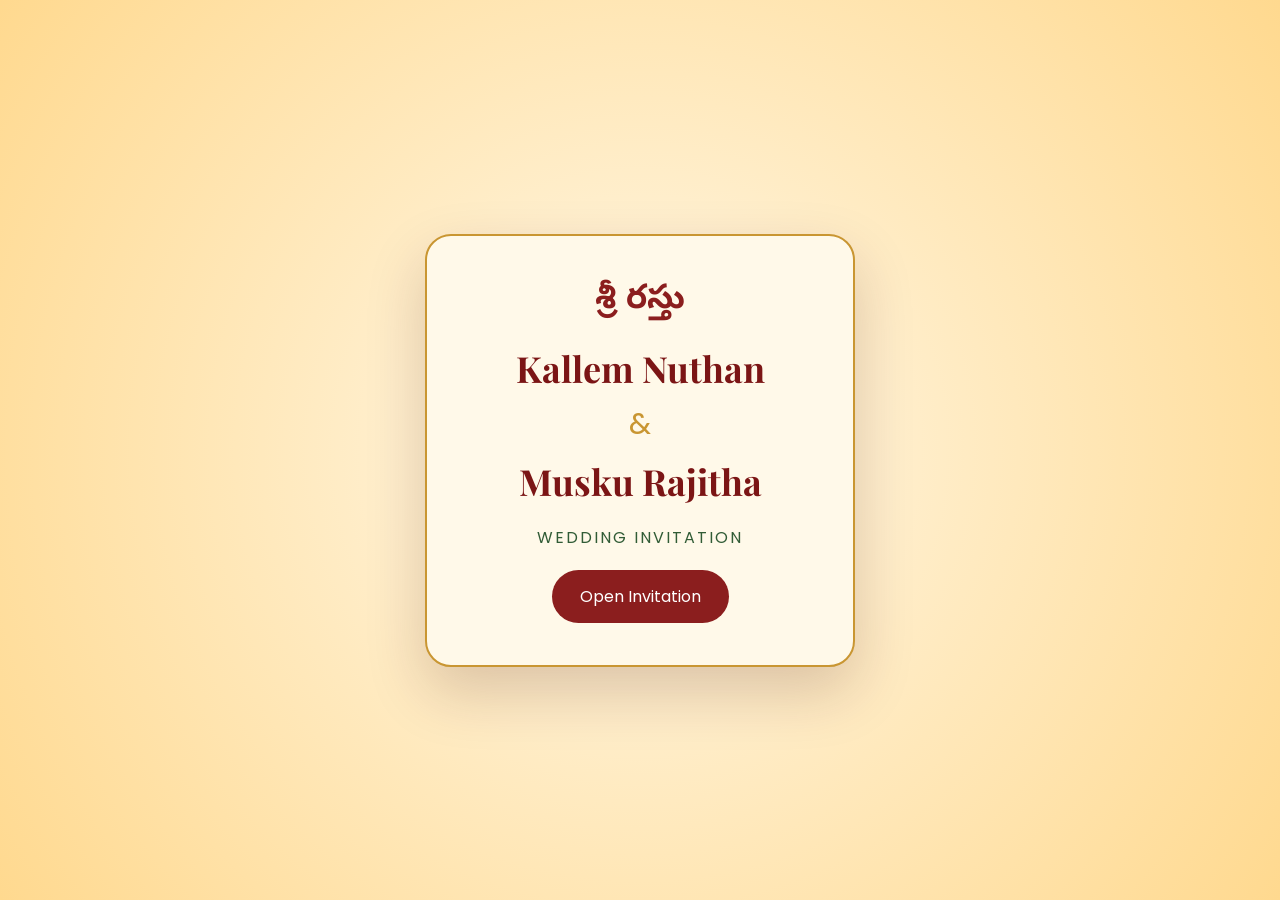
<file: index.html>
<!DOCTYPE html>
<html lang="en">
<head>
  <meta charset="UTF-8" />
  <meta name="viewport" content="width=device-width, initial-scale=1.0" />
  <title>Kallem Nuthan & Musku Rajitha RSVP</title>
  <link rel="stylesheet" href="style.css" />
</head>
<body>

  <section class="opening-screen" id="openingScreen">
    <div class="opening-card">
      <p class="telugu-title">శ్రీ రస్తు</p>
      <h1>Kallem Nuthan</h1>
      <span>&</span>
      <h1>Musku Rajitha</h1>
      <p class="opening-text">Wedding Invitation</p>
      <button onclick="openInvitation()">Open Invitation</button>
    </div>
  </section>

  <main id="mainContent" class="hidden">

    <button class="music-btn" id="musicBtn">🎵 Play Music</button>

    <audio id="bgMusic" loop>
      <source src="music/wedding-music.mp3" type="audio/mpeg" />
    </audio>

    <section class="hero">
      <img src="images/invitation-poster.png" alt="Wedding Invitation Poster" class="poster-img" />

      <div class="hero-buttons">
        <button class="main-btn" onclick="scrollToRSVP()">RSVP Now</button>
        <button class="outline-btn" onclick="shareInvitation()">Share Invitation</button>
      </div>
    </section>

    <section class="details-section">
      <h2>Wedding Details</h2>
      <p class="telugu-line">మీ రాక మా ఆనందం</p>

      <div class="details-grid">
        <div class="detail-card">
          <h3>📅 Date</h3>
          <p>07/05/2026</p>
          <span>Sunday</span>
        </div>

        <div class="detail-card">
          <h3>⏰ Muhurtham</h3>
          <p>9:51 AM</p>
          <span>Wedding Ceremony</span>
        </div>

        <div class="detail-card">
          <h3>📍 Venue</h3>
          <p>4381 US-377</p>
          <span>Aubrey, TX 76227</span>
        </div>
      </div>

      <div class="action-buttons">
        <a
          class="main-btn"
          href="https://www.google.com/maps/search/?api=1&query=4381+US-377+Aubrey+TX+76227"
          target="_blank"
        >
          Open Maps
        </a>

        <a
          class="outline-btn"
          href="https://calendar.google.com/calendar/render?action=TEMPLATE&text=Kallem+Nuthan+and+Musku+Rajitha+Wedding&dates=20260705T145100Z/20260705T175100Z&details=Wedding+Muhurtham+at+9:51+AM&location=4381+US-377,+Aubrey,+TX+76227"
          target="_blank"
        >
          Add to Calendar
        </a>
      </div>
    </section>

    <section class="rsvp-section" id="rsvpForm">
      <div class="form-card">
        <p class="telugu-title small">శుభాకాంక్షలు</p>
        <h2>RSVP</h2>
        <p>Please confirm your presence</p>

        <form action="https://formspree.io/f/xeenbkzr" method="POST">
          <input type="text" name="name" placeholder="Your Name" required />

          <select name="attendance" required>
            <option value="">Will you attend?</option>
            <option value="Yes">Yes, I will attend</option>
            <option value="No">Sorry, I can't attend</option>
            <option value="Maybe">Maybe</option>
          </select>

                    <select name="Meal" required>
            <option value="">Meal Preferences?</option>
            <option value="Non-Veg">Non - Veg</option>
            <option value="Veggie">Veggie</option>
          </select>

          <input type="number" name="guests" placeholder="Number of Guests" min="1" />

          <textarea name="message" placeholder="Your blessings / message"></textarea>

          <button type="submit">Submit RSVP</button>
        </form>
      </div>
    </section>

    <footer>
      <p>With love,</p>
      <h3>Kallem Nuthan & Musku Rajitha</h3>
      <h3 class="telugu-line">మీ రాక మా ఆనందం</h3>
    </footer>

  </main>

  <script src="script.js"></script>
</body>
</html>
</file>
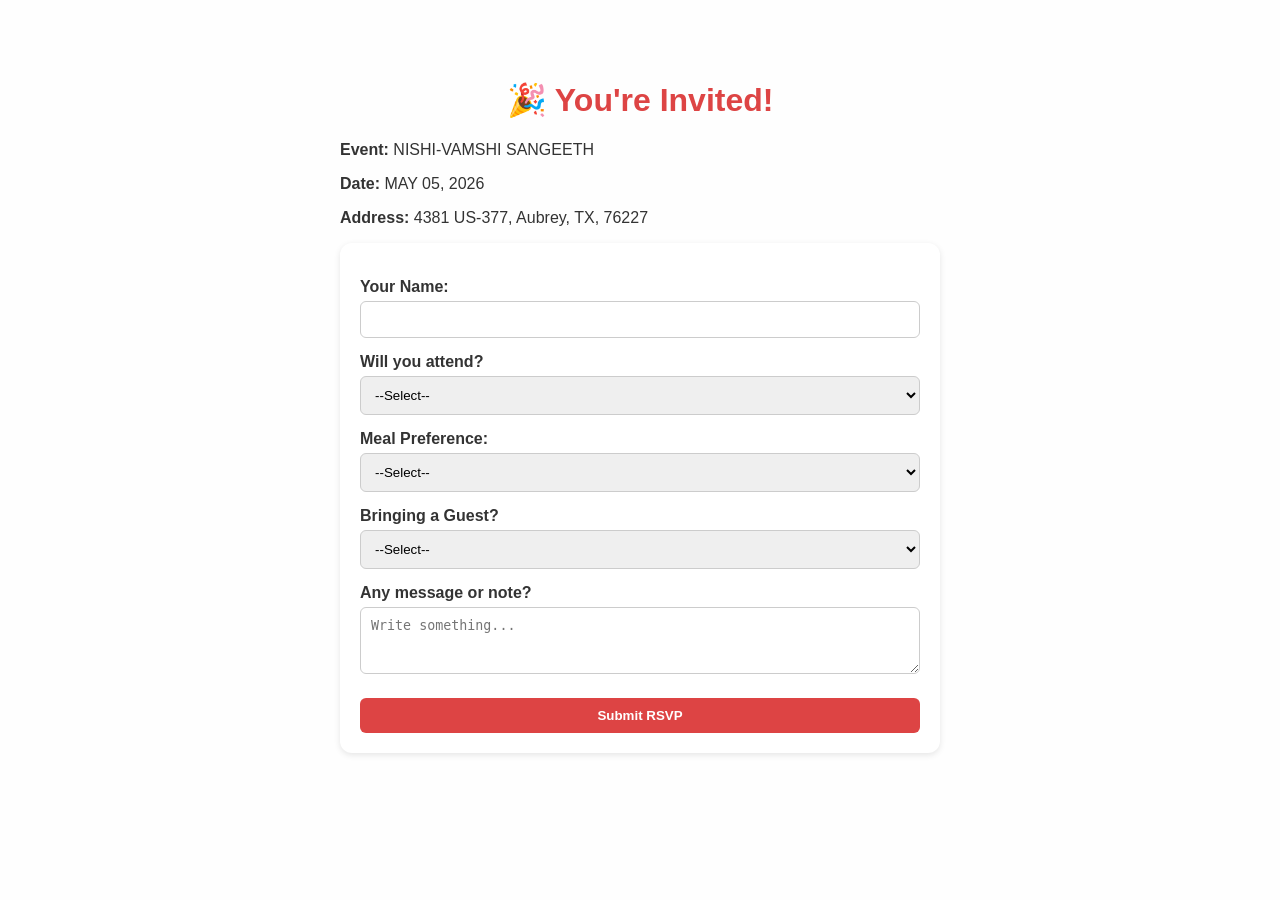
<file: form.html>
<!DOCTYPE html>
<html lang="en">
<head>
  <meta charset="UTF-8">
  <meta name="viewport" content="width=device-width, initial-scale=1.0">
  <title>SANGEETH PARTY</title>

  <style>
    body {
      font-family: Arial, sans-serif;
      max-width: 600px;
      margin: 40px auto;
      padding: 20px;
      background-color: #fefefe;
      color: #333;
    }

    h1 {
      text-align: center;
      color: #d44;
    }

    form {
      background: #fff;
      padding: 20px;
      border-radius: 12px;
      box-shadow: 0 2px 6px rgba(0,0,0,0.1);
    }

    label {
      display: block;
      margin-top: 15px;
      font-weight: bold;
    }

    input, select, textarea, button {
      width: 100%;
      padding: 10px;
      margin-top: 5px;
      border-radius: 6px;
      border: 1px solid #ccc;
      box-sizing: border-box;
    }

    button {
      margin-top: 20px;
      background-color: #d44;
      color: #fff;
      font-weight: bold;
      border: none;
      cursor: pointer;
    }

    button:hover {
      background-color: #b33;
    }
  </style>
</head>

<body>

  <h1>🎉 You're Invited!</h1>
  <p><b>Event:</b> NISHI-VAMSHI SANGEETH</p>
  <p><b>Date:</b> MAY 05, 2026</p>
  <p><b>Address:</b> 4381 US-377, Aubrey, TX, 76227</p>

  <!-- FORM -->
  <form method="POST" action="https://formspree.io/f/meerryrr">

    <!-- Hidden fields for Formspree -->
    <input type="hidden" name="_subject" value="RSVP Submission">
    <input type="hidden" name="_next" value="https://nishithavamshi.github.io/rsvp-site/thanks.html">

    <label>Your Name:</label>
    <input type="text" name="name" required>

    <label>Will you attend?</label>
    <select name="attending" required>
      <option value="" disabled selected>--Select--</option>
      <option>Yes</option>
      <option>No</option>
    </select>

    <label>Meal Preference:</label>
    <select name="meal" required>
      <option value="" disabled selected>--Select--</option>
      <option>Veg</option>
      <option>Non-Veg</option>
    </select>

    <label>Bringing a Guest?</label>
    <select name="guest" required>
      <option value="" disabled selected>--Select--</option>
      <option>No</option>
      <option>Yes</option>
    </select>

    <label>Any message or note?</label>
    <textarea name="note" rows="3" placeholder="Write something..."></textarea>

    <button type="submit">Submit RSVP</button>

  </form>

</body>
</html>
</file>
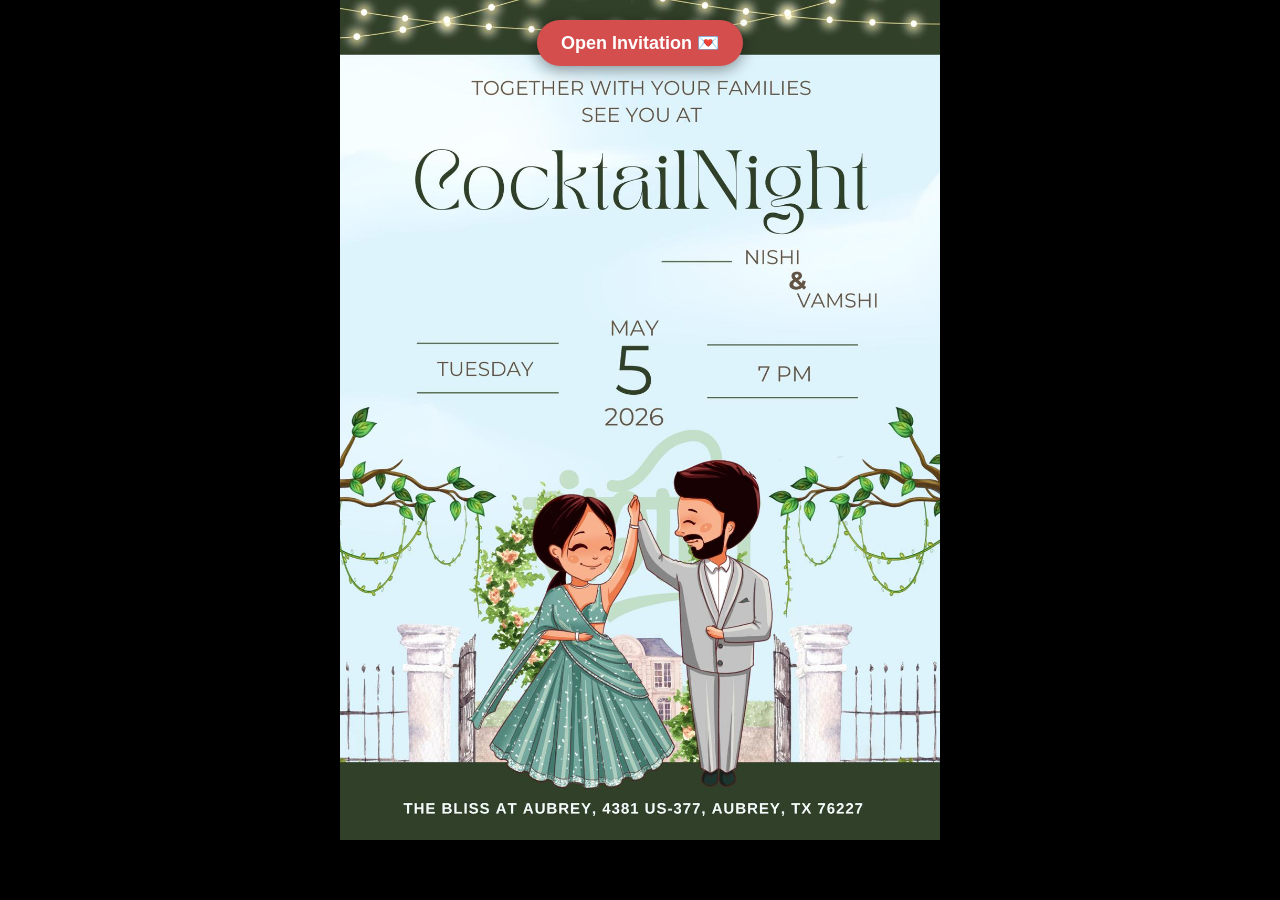
<file: invite.html>
<!DOCTYPE html>
<html lang="en">
<head>
  <meta charset="UTF-8">
  <meta name="viewport" content="width=device-width, initial-scale=1.0">
  <title>Invitation</title>

  <style>
    /* Reset and base styles */
    body, html {
      margin: 0;
      padding: 0;
      width: 100%;
      min-height: 100%;
      background-color: #000; /* Dark background for letterboxing */
      font-family: 'Segoe UI', Tahoma, Geneva, Verdana, sans-serif;
    }

    .wrapper {
      display: flex;
      flex-direction: column;
      align-items: center;
      width: 100%;
      position: relative;
    }

    /* Floating Button Container */
    .button-container {
      position: fixed; /* Keeps button accessible even if scrolling */
      top: 20px;
      z-index: 10;
      width: 100%;
      display: flex;
      justify-content: center;
    }

    .btn {
      background-color: #d44e4e;
      color: white;
      padding: 12px 24px;
      font-size: 18px;
      font-weight: bold;
      border-radius: 50px;
      text-decoration: none;
      box-shadow: 0 4px 15px rgba(0,0,0,0.4);
      transition: transform 0.2s, background-color 0.2s;
    }

    .btn:hover {
      background-color: #b33d3d;
      transform: scale(1.05);
    }

    /* Responsive Image Container */
    .img-container {
      width: 100%;
      max-width: 600px; /* Limits width on desktop for better viewing */
      line-height: 0; /* Removes tiny gap at bottom of image */
    }

    .invitation-img {
      width: 100%;
      height: auto; /* Ensures the whole image scales proportionally */
      display: block;
    }

    /* Mobile adjustments */
    @media (max-width: 480px) {
      .btn {
        font-size: 16px;
        padding: 10px 20px;
      }
    }
  </style>
</head>
<body>

  <div class="wrapper">
    <div class="button-container">
      <a href="form.html" class="btn">Open Invitation 💌</a>
    </div>

    <div class="img-container">
      <img src="Sangeeth.jpg" class="invitation-img" alt="Cocktail Night Invitation">
    </div>
  </div>

</body>
</html>
</file>
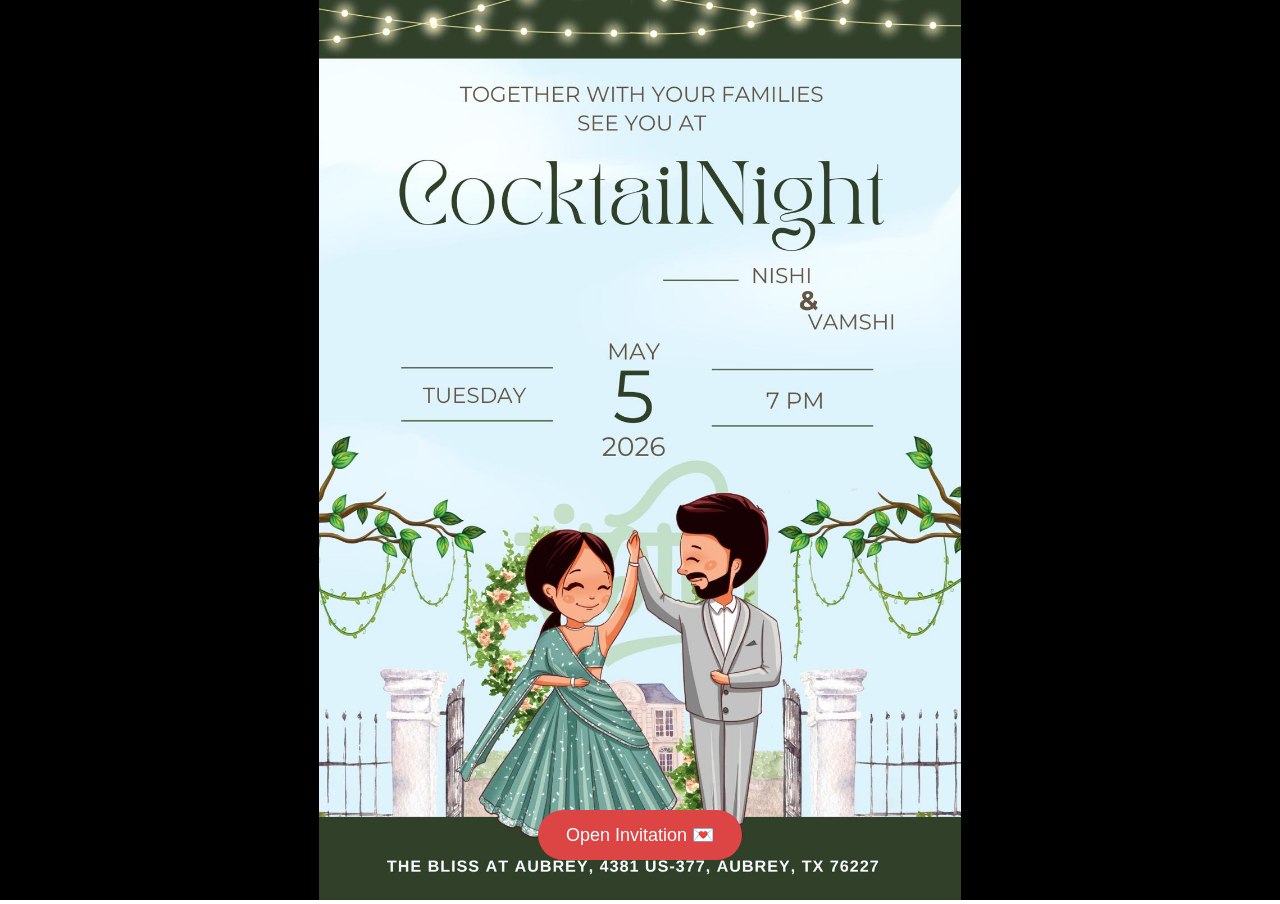
<file: invte.html>
<!DOCTYPE html>
<html lang="en">
<head>
  <meta charset="UTF-8">
  <meta name="viewport" content="width=device-width, initial-scale=1.0">
  <title>Invitation</title>

  <style>
    body, html {
      margin: 0;
      padding: 0;
      height: 100%;
      font-family: Arial, sans-serif;
      overflow: hidden;
    }

    .container {
      position: relative;
      height: 100vh;
      width: 100%;
    }

    .bg-img {
      width: 100%;
      height: 100%;
      object-fit: contain; /* full image visible */
      background-color: black;
    }

    .overlay {
      position: absolute;
      bottom: 40px;
      width: 100%;
      text-align: center;
    }

    .btn {
      background-color: #d44;
      color: white;
      padding: 14px 28px;
      font-size: 18px;
      border-radius: 30px;
      text-decoration: none;
      display: inline-block;
    }

    .btn:hover {
      background-color: #b33;
    }

    @media (max-width: 600px) {
      .btn {
        font-size: 16px;
        padding: 12px 24px;
      }
    }
  </style>
</head>

<body>

<div class="container">
  <!-- YOUR IMAGE -->
  <img src="Sangeeth.jpg" class="bg-img" alt="Invitation">

  <!-- BUTTON -->
  <div class="overlay">
    <a href="form.html" class="btn">Open Invitation 💌</a>
  </div>
</div>

</body>
</html>
</file>
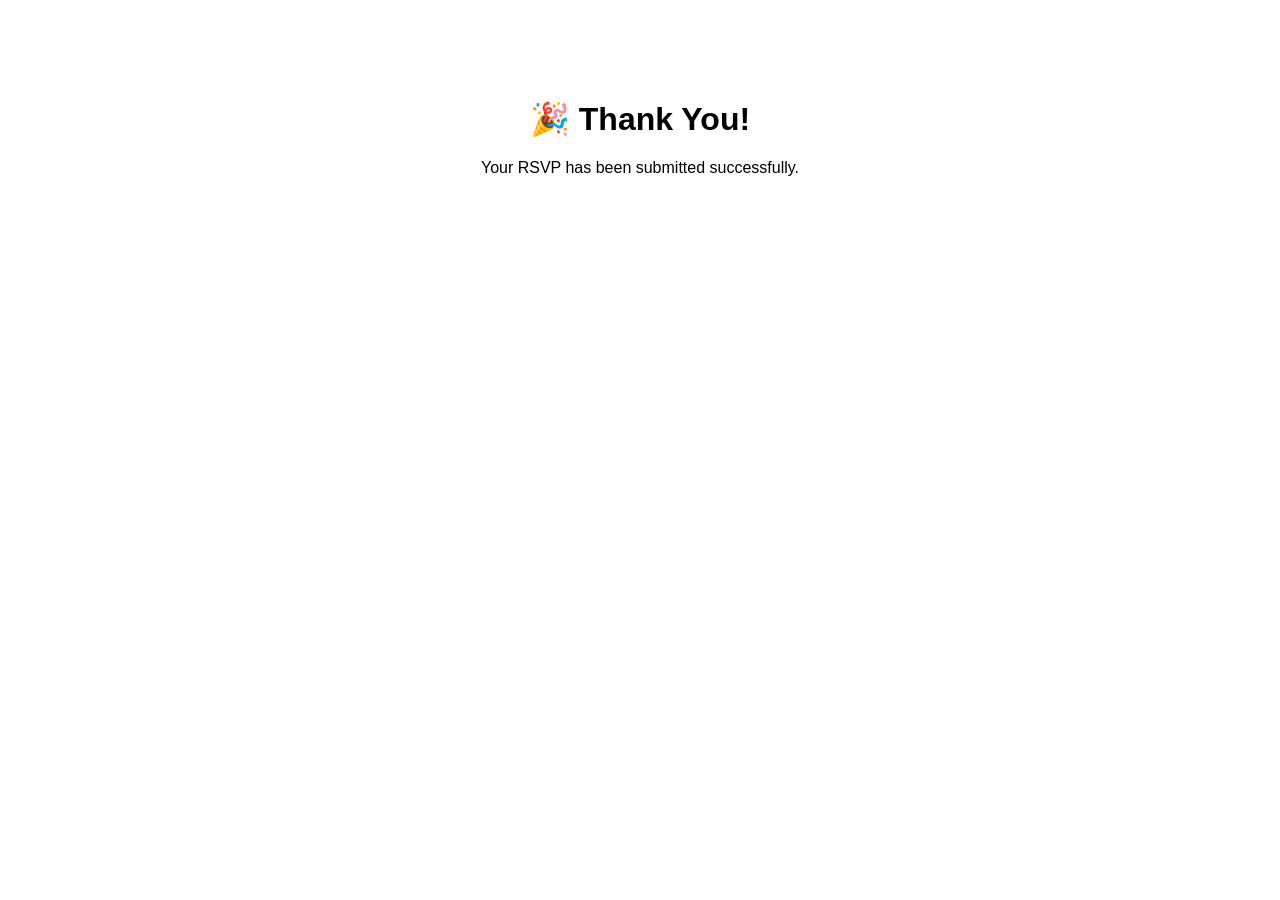
<file: thanks.html>
<!DOCTYPE html>
<html>
<head>
  <title>Thank You</title>
</head>
<body style="text-align:center; font-family: Arial; margin-top: 100px;">
  <h1>🎉 Thank You!</h1>
  <p>Your RSVP has been submitted successfully.</p>
</body>
</html>
</file>
<file: style.css>
@import url('https://fonts.googleapis.com/css2?family=Noto+Sans+Telugu:wght@400;700&family=Playfair+Display:wght@600;700&family=Poppins:wght@400;500;600&display=swap');

* {
  box-sizing: border-box;
}

html {
  scroll-behavior: smooth;
}

body {
  margin: 0;
  background: #fff3d7;
  color: #4a2511;
  font-family: 'Poppins', sans-serif;
}

.hidden {
  display: none;
}

/* Opening */
.opening-screen {
  min-height: 100vh;
  background: radial-gradient(circle, #fff8e8, #ffd98f);
  display: flex;
  justify-content: center;
  align-items: center;
  padding: 20px;
}

.opening-card {
  width: 100%;
  max-width: 430px;
  background: #fff9e9;
  border: 2px solid #c99632;
  border-radius: 26px;
  padding: 42px 28px;
  text-align: center;
  box-shadow: 0 25px 60px rgba(80, 25, 10, 0.2);
  animation: fadeIn 1.2s ease;
}

.telugu-title {
  font-family: 'Noto Sans Telugu', sans-serif;
  font-size: 34px;
  font-weight: 700;
  color: #8b1e1e;
  margin: 0 0 20px;
}

.telugu-title.small {
  font-size: 24px;
  margin-bottom: 5px;
}

.opening-card h1 {
  font-family: 'Playfair Display', serif;
  font-size: 36px;
  color: #7b1515;
  margin: 10px 0;
}

.opening-card span {
  color: #c99632;
  font-size: 30px;
}

.opening-text {
  margin: 20px 0;
  color: #315c36;
  letter-spacing: 2px;
  text-transform: uppercase;
}

/* Buttons */
button {
  border: none;
  cursor: pointer;
  font-family: 'Poppins', sans-serif;
}

.main-btn,
.opening-card button,
form button {
  background: #8b1e1e;
  color: white;
  padding: 14px 28px;
  border-radius: 999px;
  font-size: 16px;
  text-decoration: none;
  display: inline-block;
  transition: 0.3s ease;
}

.outline-btn {
  background: #fff9e9;
  color: #8b1e1e;
  border: 1px solid #8b1e1e;
  padding: 13px 26px;
  border-radius: 999px;
  font-size: 16px;
  text-decoration: none;
  display: inline-block;
  transition: 0.3s ease;
}

.main-btn:hover,
.opening-card button:hover,
form button:hover,
.outline-btn:hover {
  transform: translateY(-2px);
  box-shadow: 0 10px 24px rgba(80, 25, 10, 0.18);
}

/* Music */
.music-btn {
  position: fixed;
  top: 18px;
  right: 18px;
  z-index: 10;
  background: #315c36;
  color: white;
  padding: 10px 16px;
  border-radius: 999px;
  box-shadow: 0 8px 20px rgba(0,0,0,0.18);
}

/* Hero */
.hero {
  min-height: 100vh;
  padding: 40px 18px;
  display: flex;
  flex-direction: column;
  justify-content: center;
  align-items: center;
  background: #fff3d7;
}

.poster-img {
  width: 100%;
  max-width: 560px;
  border-radius: 22px;
  box-shadow: 0 25px 70px rgba(93, 35, 14, 0.25);
  animation: fadeUp 1s ease;
}

.hero-buttons,
.action-buttons {
  margin-top: 24px;
  display: flex;
  gap: 14px;
  flex-wrap: wrap;
  justify-content: center;
}

/* Details */
.details-section {
  padding: 70px 20px;
  text-align: center;
  background: #fff9e9;
}

.details-section h2,
.rsvp-section h2 {
  font-family: 'Playfair Display', serif;
  font-size: 42px;
  color: #7b1515;
  margin: 0;
}

.telugu-line {
  font-family: 'Noto Sans Telugu', sans-serif;
  color: #8b1e1e;
  font-weight: 700;
  font-size: 20px;
}

.details-grid {
  max-width: 950px;
  margin: 35px auto;
  display: grid;
  grid-template-columns: repeat(3, 1fr);
  gap: 22px;
}

.detail-card {
  background: #fff3d4;
  border: 1px solid #d5ad5a;
  border-radius: 22px;
  padding: 25px 18px;
  box-shadow: 0 12px 30px rgba(90, 35, 10, 0.08);
}

.detail-card h3 {
  color: #8b1e1e;
  margin: 0 0 12px;
}

.detail-card p {
  font-size: 22px;
  font-weight: 600;
  color: #315c36;
  margin: 0;
}

/* RSVP */
.rsvp-section {
  padding: 80px 20px;
  background: #fff0c8;
}

.form-card {
  max-width: 560px;
  margin: auto;
  background: #fffaf0;
  border: 2px solid #c99632;
  border-radius: 26px;
  padding: 34px;
  text-align: center;
  box-shadow: 0 20px 55px rgba(80, 25, 10, 0.18);
}

form {
  margin-top: 25px;
  display: flex;
  flex-direction: column;
  gap: 15px;
}

input,
select,
textarea {
  width: 100%;
  padding: 15px;
  border: 1px solid #d6b56d;
  border-radius: 14px;
  font-size: 15px;
  font-family: 'Poppins', sans-serif;
  background: white;
}

textarea {
  min-height: 100px;
  resize: vertical;
}

form button {
  margin-top: 8px;
}

/* Footer */
footer {
  text-align: center;
  padding: 42px 20px;
  background: #7b1515;
  color: #fff6df;
}

footer h3 {
  font-family: 'Playfair Display', serif;
  font-size: 28px;
  margin: 8px 0;
}

footer .telugu-line {
  color: #ffd98a;
}

/* Animations */
@keyframes fadeIn {
  from {
    opacity: 0;
    transform: scale(0.96);
  }
  to {
    opacity: 1;
    transform: scale(1);
  }
}

@keyframes fadeUp {
  from {
    opacity: 0;
    transform: translateY(35px);
  }
  to {
    opacity: 1;
    transform: translateY(0);
  }
}

/* Mobile */
@media (max-width: 768px) {
  .opening-card h1 {
    font-size: 30px;
  }

  .telugu-title {
    font-size: 30px;
  }

  .details-grid {
    grid-template-columns: 1fr;
  }

  .details-section h2,
  .rsvp-section h2 {
    font-size: 34px;
  }

  .form-card {
    padding: 26px 20px;
  }

  .music-btn {
    top: 12px;
    right: 12px;
    font-size: 13px;
    padding: 9px 13px;
  }
}

@media (max-width: 480px) {
  .hero {
    padding: 25px 12px;
  }

  .poster-img {
    border-radius: 16px;
  }

  .main-btn,
  .outline-btn {
    width: 90%;
    text-align: center;
  }
}
</file>
